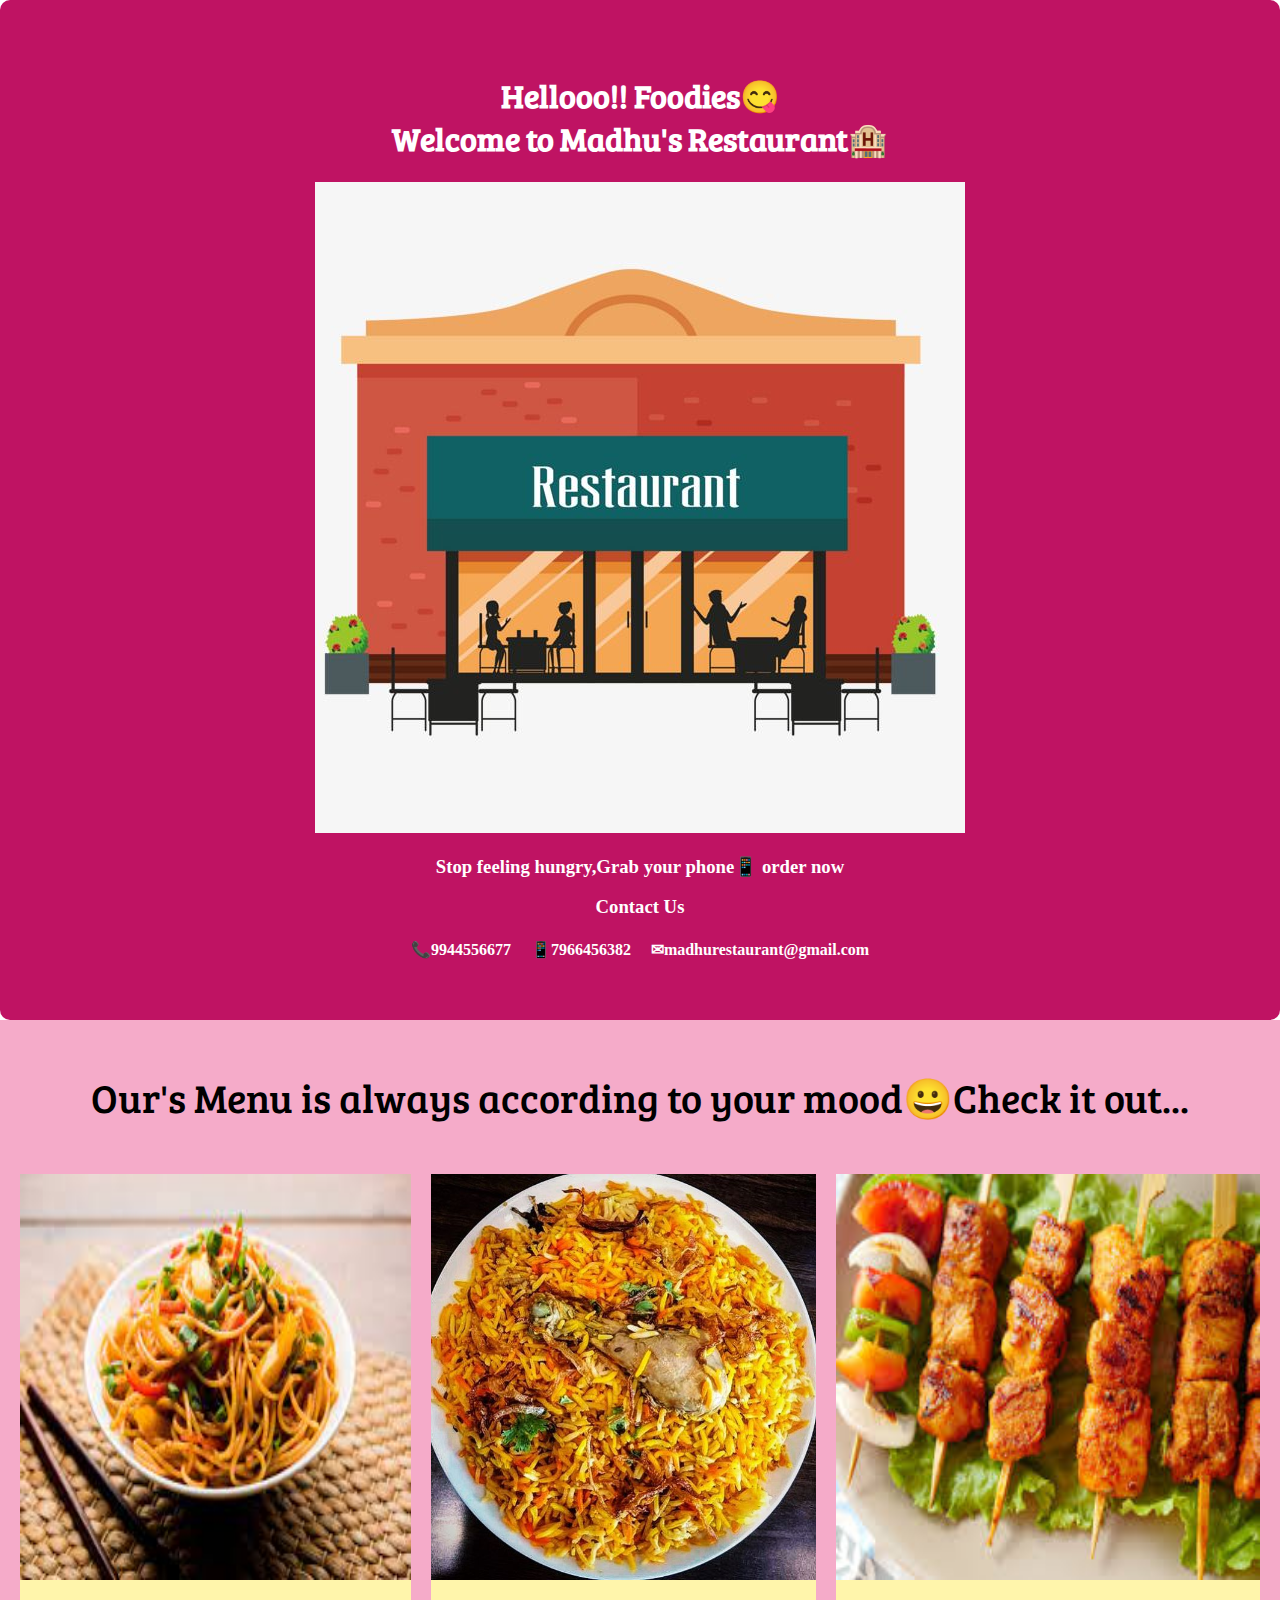
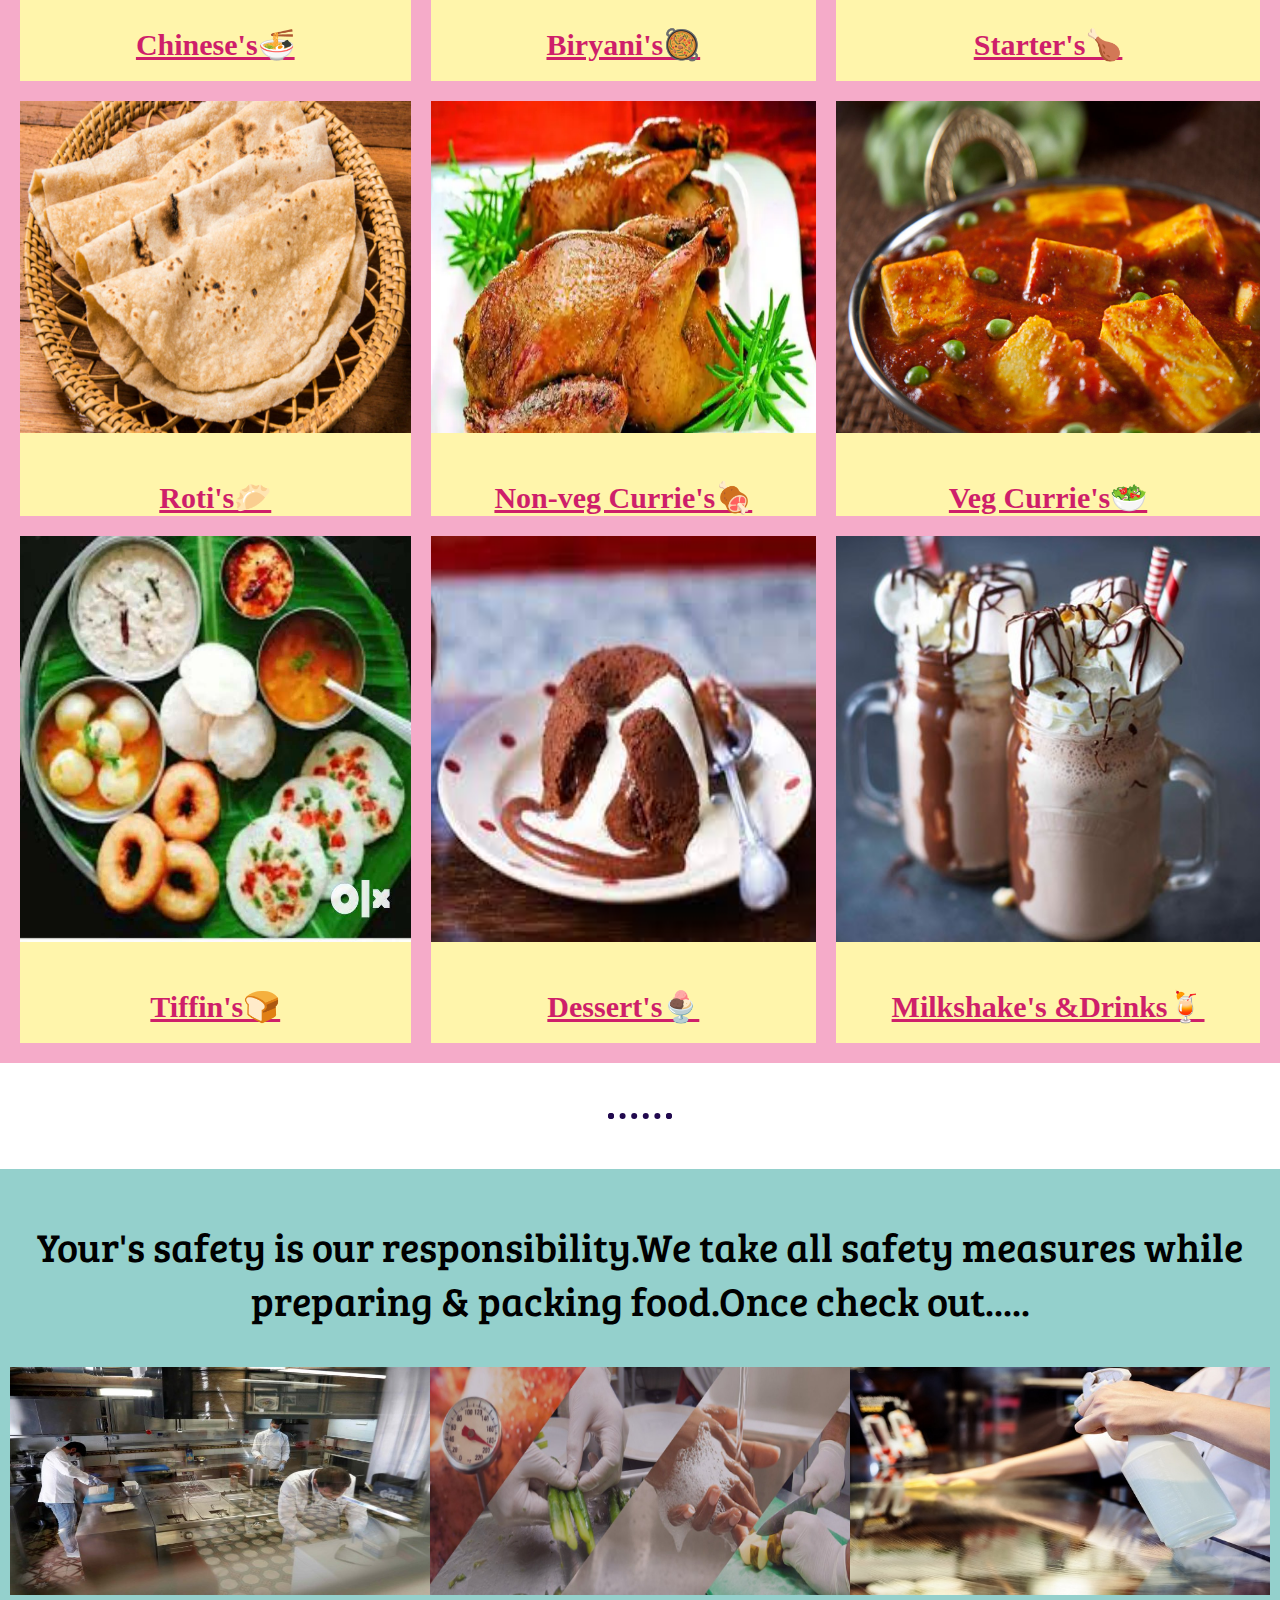
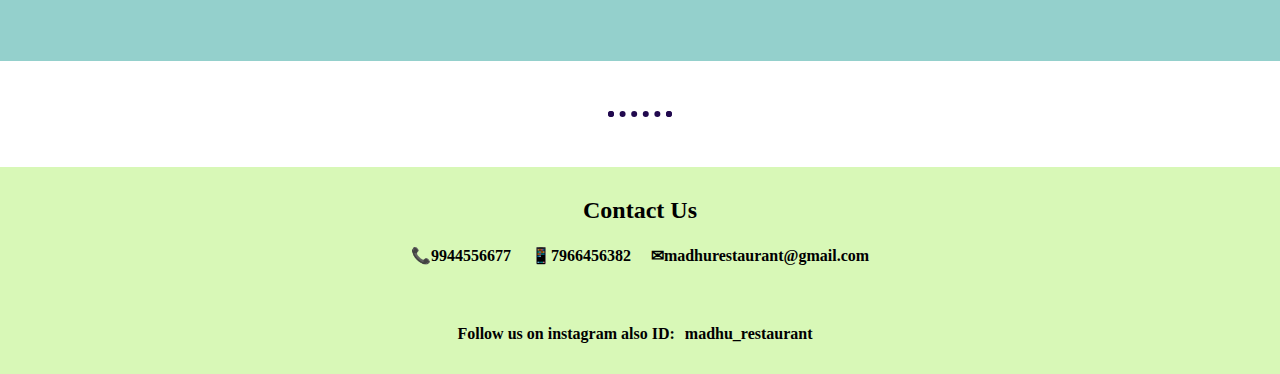
<file: index.html>
<!DOCTYPE html>
<html lang="en">
<head>
  <meta charset="utf-8" />
  <title>Madhu's Restaurant</title>
  <link href="css/styles.css" rel="stylesheet" />
  <link href="favicon.ico" rel="icon" />
  
<link href="https://fonts.googleapis.com/css2?family=Bree+Serif&display=swap" rel="stylesheet">

<link href="https://fonts.googleapis.com/css2?family=Bree+Serif&display=swap" rel="stylesheet">
    <style>
    .welcome{
      margin: 0;
      text-align: center;
      height:1000px;
      padding:10px;
      border-radius: 10px;
      position:relative;
      background-color:#BF1363;
      color:white;
      animation-name: start;
      animation-duration:5s;
    }
    @keyframes start {
      0%{background: #F54748;transition: 30deg;}
      25%{background: #511281;transition: 0deg; }
      50%{background: #E5D549; transition: 30deg;}
      75%{background: #00EAD3; transition: 0deg;}
      100%{background: #F98404;transition: 0deg;}
    }
  </style>
</head>
<body>
  <div class="welcome">
      <h1>
        <br />Hellooo!! Foodies😋 <br />Welcome to Madhu's Restaurant🏨
      </h1>
      <img class="resimg" src="images/res.jpg" />
      <h3>Stop feeling hungry,Grab your phone📱 order now</h3>
      <h3>Contact Us</h3>
      <h4><span>📞9944556677</span><span>📱7966456382</span><span>✉madhurestaurant@gmail.com</span></h4>

  </div>

  <div class="items">
      <p class="itempara">
            Our's Menu is always according to your mood😀Check it out...
      </p>
      <div class="item"><img class="img" src="images/chinese.jpg" /><a href="menu.html"><h4>Chinese's🍜</h4></a></div>
      <div class="item"><img class="img" src="images/biryani.jpg" /><a href="menu.html"><h4>Biryani's🥘</h4></a></div>
      <div class="item"><img class="img" src="images/starter.jpg" /><a href="menu.html"><h4>Starter's🍗</h4></a></div>
      <div class="item"><img class="img" src="images/roti.jpg" /><a href="menu.html"><h4>Roti's🥟</h4></a></div>
      <div class="item"><img class="img" src="images/non-veg.jpg" /><a href="menu.html"><h4>Non-veg Currie's🍖</h4></a></div>
      <div class="item"><img class="img" src="images/veg.jpg" /><a href="menu.html"><h4>Veg Currie's🥗</h4></a></div>
      <div class="item"><img class="img" src="images/tiffin.jpg" /><a href="menu.html"><h4>Tiffin's🍞</h4></a></div>
      <div class="item"><img class="img" src="images/dessert.jpg" /><a href="menu.html"><h4>Dessert's🍨</h4></a></div>
      <div class="item"><img class="img" src="images/milkshake.jpg" /><a href="menu.html"><h4>Milkshake's &Drinks🍹</h4></a></div>
  </div>
  <hr />
  <div class="safety">
    <p class="itempara">
      Your's safety is our responsibility.We take all safety measures while preparing & packing food.Once check out.....
    </p>
    <div class="safe"><img class="img" src="images/r1.jpg" /></div>
    <div class="safe"><img class="img" src="images/r2.jpg" /></div>
    <div class="safe"><img class="img" src="images/r3.jpg" /></div>

  </div>
  <hr />
  <div class="contact">
    <h2>Contact Us</h2>
    <h4><span>📞9944556677</span><span>📱7966456382</span><span>✉madhurestaurant@gmail.com</span></h4>
    <br />
    <h4>Follow us on instagram also ID:<span>madhu_restaurant</span></h4>
  </div>
  </body>
</html>
</file>
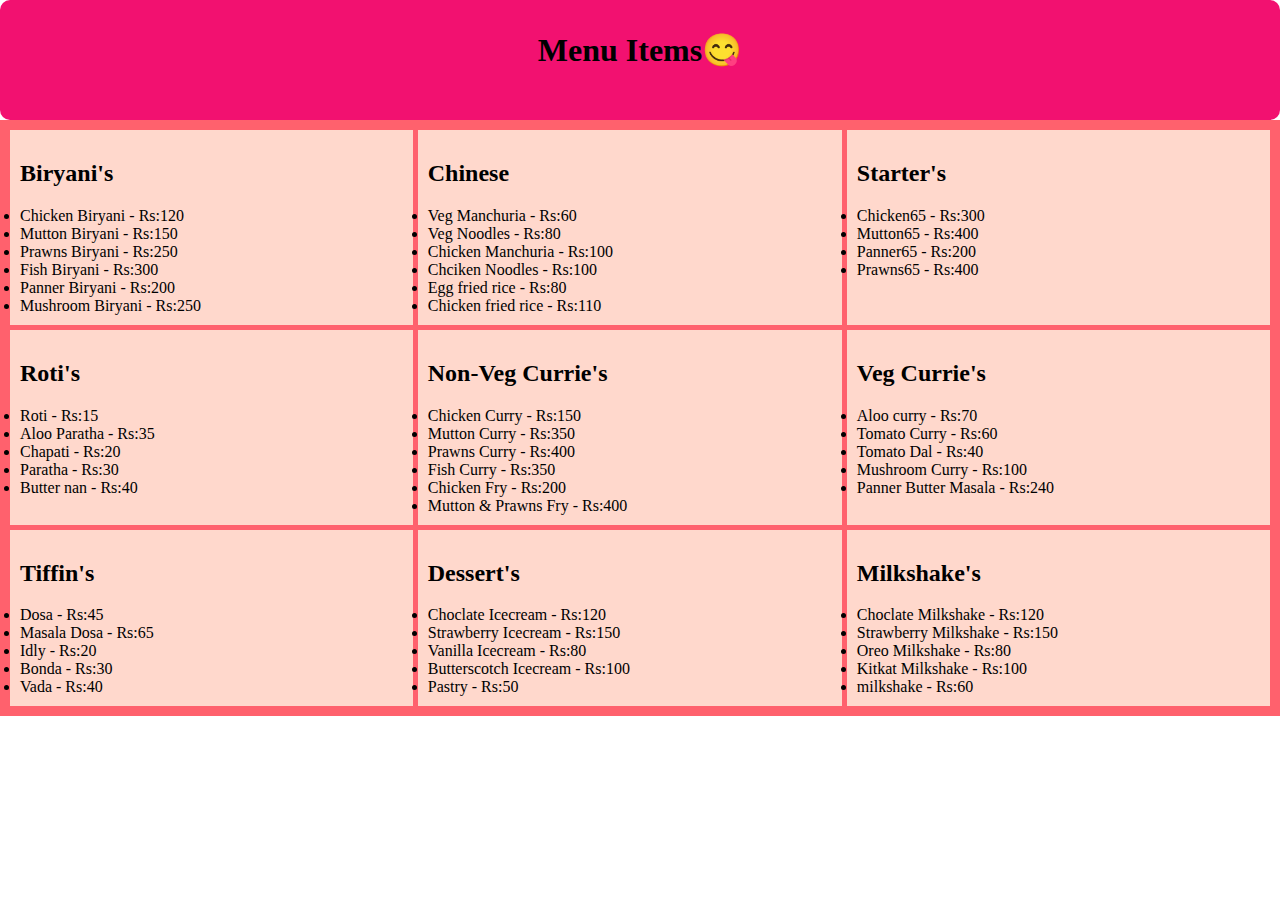
<file: menu.html>
<!DOCTYPE html>
<html lang="en">
<head>
  <meta charset="utf-8" />
  <title>Madhu's Menu</title>
  <link href="css/styles.css" rel="stylesheet" />
  <style>
    .menus{
      animation-name: menu;
      animation-duration: 5s;
      text-align: center;
      background-color: #F21170;
      height:100px;

      padding: 10px;
      border-radius:10px;
      align-items: center;
    }
    @keyframes menu {
      0%{  background: pink;}
      25%{ background: Blue;}
      50%{ background: Yellow;}
      75%{ background: Red;}
      100%{ background: orange;}
    }
  </style>
  </head>
  <body>
    <div class="menus"><h1>Menu Items😋</h1></div>
    <div class="main">
      <div class="itemmenu"><h2>Biryani's</h2><ui><li>Chicken Biryani - Rs:120</li>
            <li>Mutton Biryani - Rs:150</li>
            <li>Prawns Biryani - Rs:250</li>
            <li>Fish Biryani - Rs:300</li>
            <li>Panner Biryani - Rs:200</li>
            <li>Mushroom Biryani - Rs:250</li></ui></div>
      <div class="itemmenu">
        <h2>Chinese</h2>
          <ui>
            <li>Veg Manchuria - Rs:60</li>
            <li>Veg Noodles - Rs:80</li>
            <li>Chicken Manchuria - Rs:100</li>
            <li>Chciken Noodles - Rs:100</li>
            <li>Egg fried rice - Rs:80</li>
            <li>Chicken fried rice - Rs:110</li>
          </ui>
      </div>
      <div class="itemmenu">
        <h2>Starter's</h2>
        <ui>
                <li>Chicken65 - Rs:300</li>
                <li>Mutton65 - Rs:400</li>
                <li>Panner65 - Rs:200</li>
                <li>Prawns65 - Rs:400</li>
        </ui>
      </div>
      <div class="itemmenu">
        <h2>Roti's</h2>
        <ui>
          <li>Roti - Rs:15</li>
          <li>Aloo Paratha - Rs:35</li>
          <li>Chapati - Rs:20</li>
          <li>Paratha - Rs:30</li>
          <li>Butter nan - Rs:40</li>
        </ui>
      </div>
      <div class="itemmenu">
        <h2>Non-Veg Currie's</h2>
        <ui>
          <li>Chicken Curry - Rs:150</li>
          <li>Mutton Curry - Rs:350</li>
          <li>Prawns Curry - Rs:400</li>
          <li>Fish Curry - Rs:350</li>
          <li>Chicken Fry - Rs:200</li>
          <li>Mutton & Prawns Fry - Rs:400</li>
        </ui>
      </div>
      <div class="itemmenu">
        <h2>Veg Currie's</h2>
        <ui>
          <li>Aloo curry - Rs:70</li>
          <li>Tomato Curry - Rs:60</li>
          <li>Tomato Dal - Rs:40</li>
          <li>Mushroom Curry - Rs:100</li>
          <li>Panner Butter Masala - Rs:240</li>
        </ui>
      </div>
      <div class="itemmenu">
        <h2>Tiffin's</h2>
        <ui>
          <li>Dosa - Rs:45</li>
          <li>Masala Dosa - Rs:65</li>
          <li>Idly - Rs:20</li>
          <li>Bonda - Rs:30</li>
          <li>Vada - Rs:40</li>
        </ui>
      </div>
      <div class="itemmenu">
        <h2>Dessert's</h2>
        <ui>
          <li>Choclate Icecream - Rs:120</li>
          <li>Strawberry Icecream - Rs:150</li>
          <li>Vanilla Icecream - Rs:80</li>
          <li>Butterscotch Icecream - Rs:100</li>
          <li>Pastry - Rs:50</li>
        </ui>
      </div>
      <div class="itemmenu">
        <h2>Milkshake's</h2>
        <ui>
          <li>Choclate Milkshake - Rs:120</li>
          <li>Strawberry Milkshake - Rs:150</li>
          <li>Oreo Milkshake - Rs:80</li>
          <li>Kitkat Milkshake - Rs:100</li>
          <li>milkshake - Rs:60</li>
        </ui>
      </div>
    </div>

    </body>
</html>
</file>
<file: css/styles.css>
.items{
  background-color: #F5ABC9;
  display:grid;
  margin:0;
  padding:10px;
  grid-template-columns: auto auto auto;
  grid-template-rows: auto auto auto;
}
h1{
  font-family: 'Bree Serif', serif;

}
.main{
  display:grid;
  grid-template-columns: auto auto auto;
  grid-template-rows: auto auto auto;
  background-color: #FF616D;
  padding:10px;
  grid-row-gap:5px;
  grid-column-gap:5px;
}
.itemmenu{
  background-color: #FFD8CC;
  padding:10px;
}

.item{
  background-color:  #FFF5AB;
  margin:10px;
  text-align: center;
  font-size: 30px;
}
.itempara{
  grid-column-start: 1;
  grid-column-end:4 ;
  text-align: center;
  font-size: 40px;
  font-family: 'Bree Serif', serif;
}
.safety{
  background-color: #94D0CC;

  display:grid;
  margin:0px;
  padding:10px;
  grid-template-columns: auto auto auto;
  grid-auto-rows: auto;
}
.contact{
  background-color: #D8F8B7;
  text-align: center;
  margin:auto;
  padding:10px;
}
hr{
  border:dotted #21094E 6px;
  border-bottom: none;
  width:4%;
  margin:50px auto;
}
a{
  color:#CE1F6A;
}
span{
  padding:10px;
}
.img{
  width:100%;
  height:80%
}
body{
  margin: 0;
}
</file>
